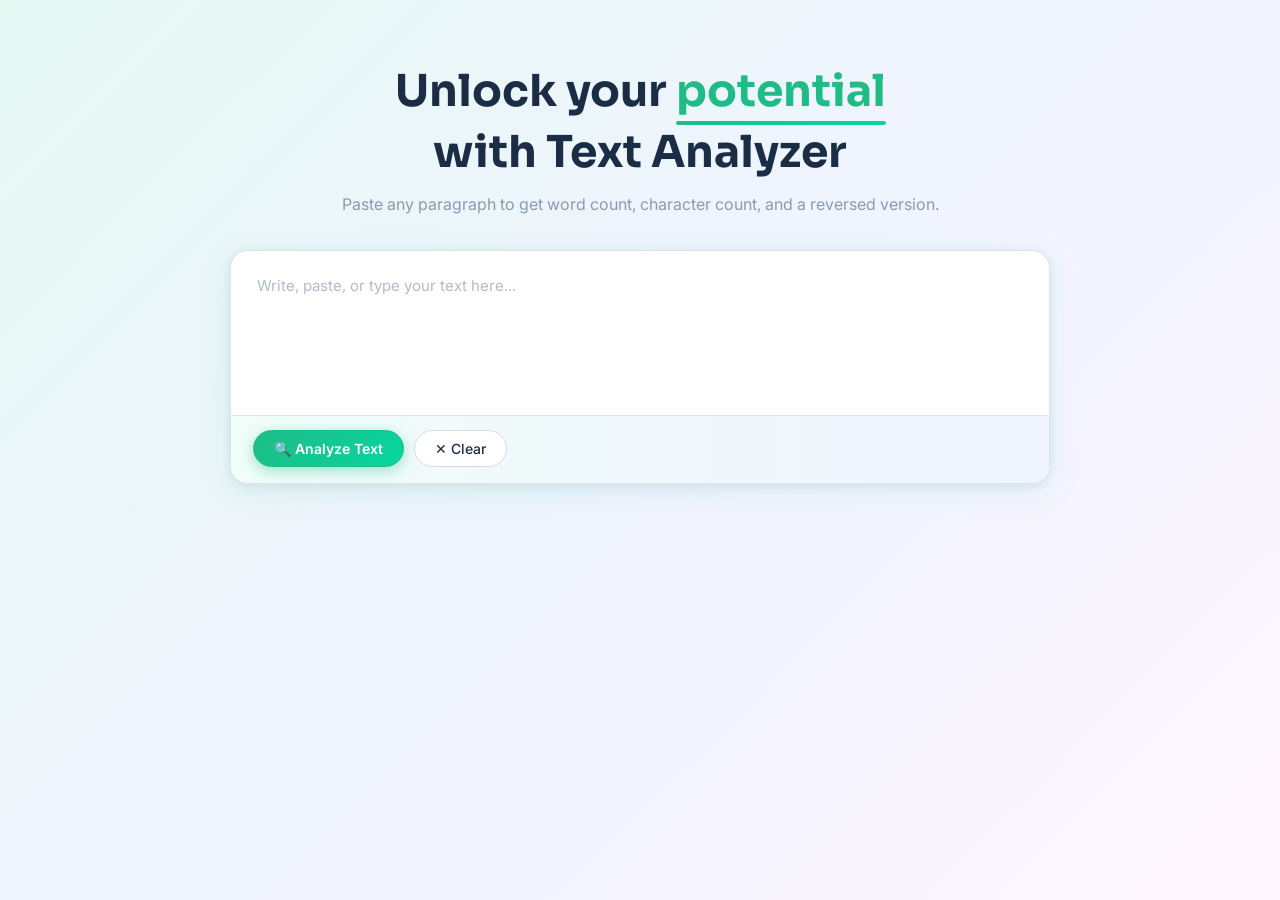
<file: LT 5/index.html>
<!DOCTYPE html>
<html lang="en">
<head>
  <meta charset="UTF-8">
  <meta name="viewport" content="width=device-width, initial-scale=1.0">
  <title>Text Analyzer</title>
  <link href="https://fonts.googleapis.com/css2?family=Sora:wght@600;700&family=Inter:wght@400;500;600&display=swap" rel="stylesheet">
  <link rel="stylesheet" href="style.css">
</head>
<body>

  <div class="hero">
    <h1>Unlock your <span class="green">potential</span><br>with Text Analyzer</h1>
    <p class="subtitle">Paste any paragraph to get word count, character count, and a reversed version.</p>
  </div>

  <div class="main-card">
    <textarea id="inputText" placeholder="Write, paste, or type your text here..."></textarea>

    <div class="card-footer">
      <button class="pill-btn active" onclick="analyzeText()">&#128269; Analyze Text</button>
      <button class="pill-btn" onclick="clearAll()">&#10005; Clear</button>
    </div>
  </div>

  <p id="errorMsg">&#9888; Please enter some text before analyzing.</p>

  <div id="resultBox">
    <div class="stats-row">
      <div class="stat-card">
        <p class="stat-label">Total Characters</p>
        <p class="stat-number" id="charCount">0</p>
      </div>
      <div class="stat-card">
        <p class="stat-label">Total Words</p>
        <p class="stat-number" id="wordCount">0</p>
      </div>
    </div>
    <div class="reversed-card">
      <p class="reversed-label">&#8635; Reversed Text</p>
      <p id="reversedText"></p>
    </div>
  </div>

  <script src="script.js"></script>
</body>
</html>
</file>
<file: LT 5/style.css>
* {
  box-sizing: border-box;
  margin: 0;
  padding: 0;
}

body {
  font-family: 'Inter', Arial, sans-serif;
  background: linear-gradient(135deg, #e6f9f3 0%, #f0f4ff 50%, #fef6ff 100%);
  color: #1b2d45;
  padding: 64px 20px 100px;
  min-height: 100vh;
}

.hero {
  text-align: center;
  margin-bottom: 36px;
}

h1 {
  font-family: 'Sora', sans-serif;
  font-size: 44px;
  font-weight: 700;
  color: #1b2d45;
  line-height: 1.25;
  margin-bottom: 14px;
}

.green {
  color: #1fbc86;
  display: inline-block;
  position: relative;
}

.green::after {
  content: '';
  display: block;
  width: 100%;
  height: 4px;
  background: linear-gradient(90deg, #1fbc86, #06d6a0);
  border-radius: 10px;
  margin-top: 2px;
}

.subtitle {
  font-size: 16px;
  color: #8a9ab0;
}

.main-card {
  max-width: 820px;
  margin: 0 auto;
  border: 1.5px solid #dde4ef;
  border-radius: 18px;
  background-color: #ffffff;
  box-shadow: 0 8px 32px rgba(31, 188, 134, 0.12), 0 2px 8px rgba(27, 45, 69, 0.08);
  overflow: hidden;
}

textarea {
  width: 100%;
  height: 160px;
  padding: 22px 26px;
  border: none;
  outline: none;
  resize: none;
  font-family: 'Inter', Arial, sans-serif;
  font-size: 15px;
  color: #1b2d45;
  background: transparent;
  line-height: 1.7;
}

textarea::placeholder {
  color: #b0bcc9;
}

.card-footer {
  display: flex;
  align-items: center;
  gap: 10px;
  padding: 14px 22px 16px;
  background: linear-gradient(90deg, #f0fdf8, #f0f4ff);
  border-top: 1px solid #dde4ef;
}

.pill-btn {
  display: inline-flex;
  align-items: center;
  gap: 7px;
  padding: 9px 20px;
  border: 1.5px solid #d5dce8;
  border-radius: 50px;
  background-color: #ffffff;
  font-family: 'Inter', Arial, sans-serif;
  font-size: 14px;
  font-weight: 500;
  color: #1b2d45;
  cursor: pointer;
  transition: all 0.2s;
}

.pill-btn:hover {
  border-color: #1fbc86;
  box-shadow: 0 2px 8px rgba(31, 188, 134, 0.2);
}

.pill-btn.active {
  background: linear-gradient(135deg, #1fbc86, #06d6a0);
  border-color: #1fbc86;
  color: #ffffff;
  font-weight: 600;
  box-shadow: 0 4px 14px rgba(31, 188, 134, 0.4);
}

.pill-btn.active:hover {
  background: linear-gradient(135deg, #17a675, #1fbc86);
  box-shadow: 0 6px 18px rgba(31, 188, 134, 0.45);
}

/* Error */
#errorMsg {
  display: none;
  max-width: 820px;
  margin: 14px auto 0;
  padding: 12px 18px;
  background-color: #fff0f0;
  color: #e74c3c;
  font-size: 14px;
  font-weight: 500;
  border-radius: 10px;
  border-left: 4px solid #e74c3c;
}

/* Results */
#resultBox {
  display: none;
  max-width: 820px;
  margin: 24px auto 0;
}

.stats-row {
  display: flex;
  gap: 16px;
  margin-bottom: 16px;
}

.stat-card {
  flex: 1;
  padding: 28px 24px;
  border-radius: 16px;
  text-align: center;
  box-shadow: 0 4px 16px rgba(0,0,0,0.07);
}

.stat-card:first-child {
  background: linear-gradient(135deg, #1fbc86, #06d6a0);
}

.stat-card:last-child {
  background: linear-gradient(135deg, #4f8ef7, #845ef7);
}

.stat-label {
  font-size: 12px;
  font-weight: 600;
  text-transform: uppercase;
  letter-spacing: 0.07em;
  color: rgba(255,255,255,0.8);
  margin-bottom: 10px;
}

.stat-number {
  font-family: 'Sora', sans-serif;
  font-size: 44px;
  font-weight: 700;
  color: #ffffff;
}

.reversed-card {
  padding: 22px 24px;
  border: 1.5px solid #dde4ef;
  border-radius: 16px;
  background: linear-gradient(135deg, #fef9ff, #f0f4ff);
  box-shadow: 0 2px 10px rgba(27, 45, 69, 0.05);
}

.reversed-label {
  font-size: 12px;
  font-weight: 600;
  text-transform: uppercase;
  letter-spacing: 0.07em;
  color: #845ef7;
  margin-bottom: 10px;
}

#reversedText {
  font-size: 15px;
  color: #1b2d45;
  line-height: 1.7;
  word-break: break-all;
}
</file>
